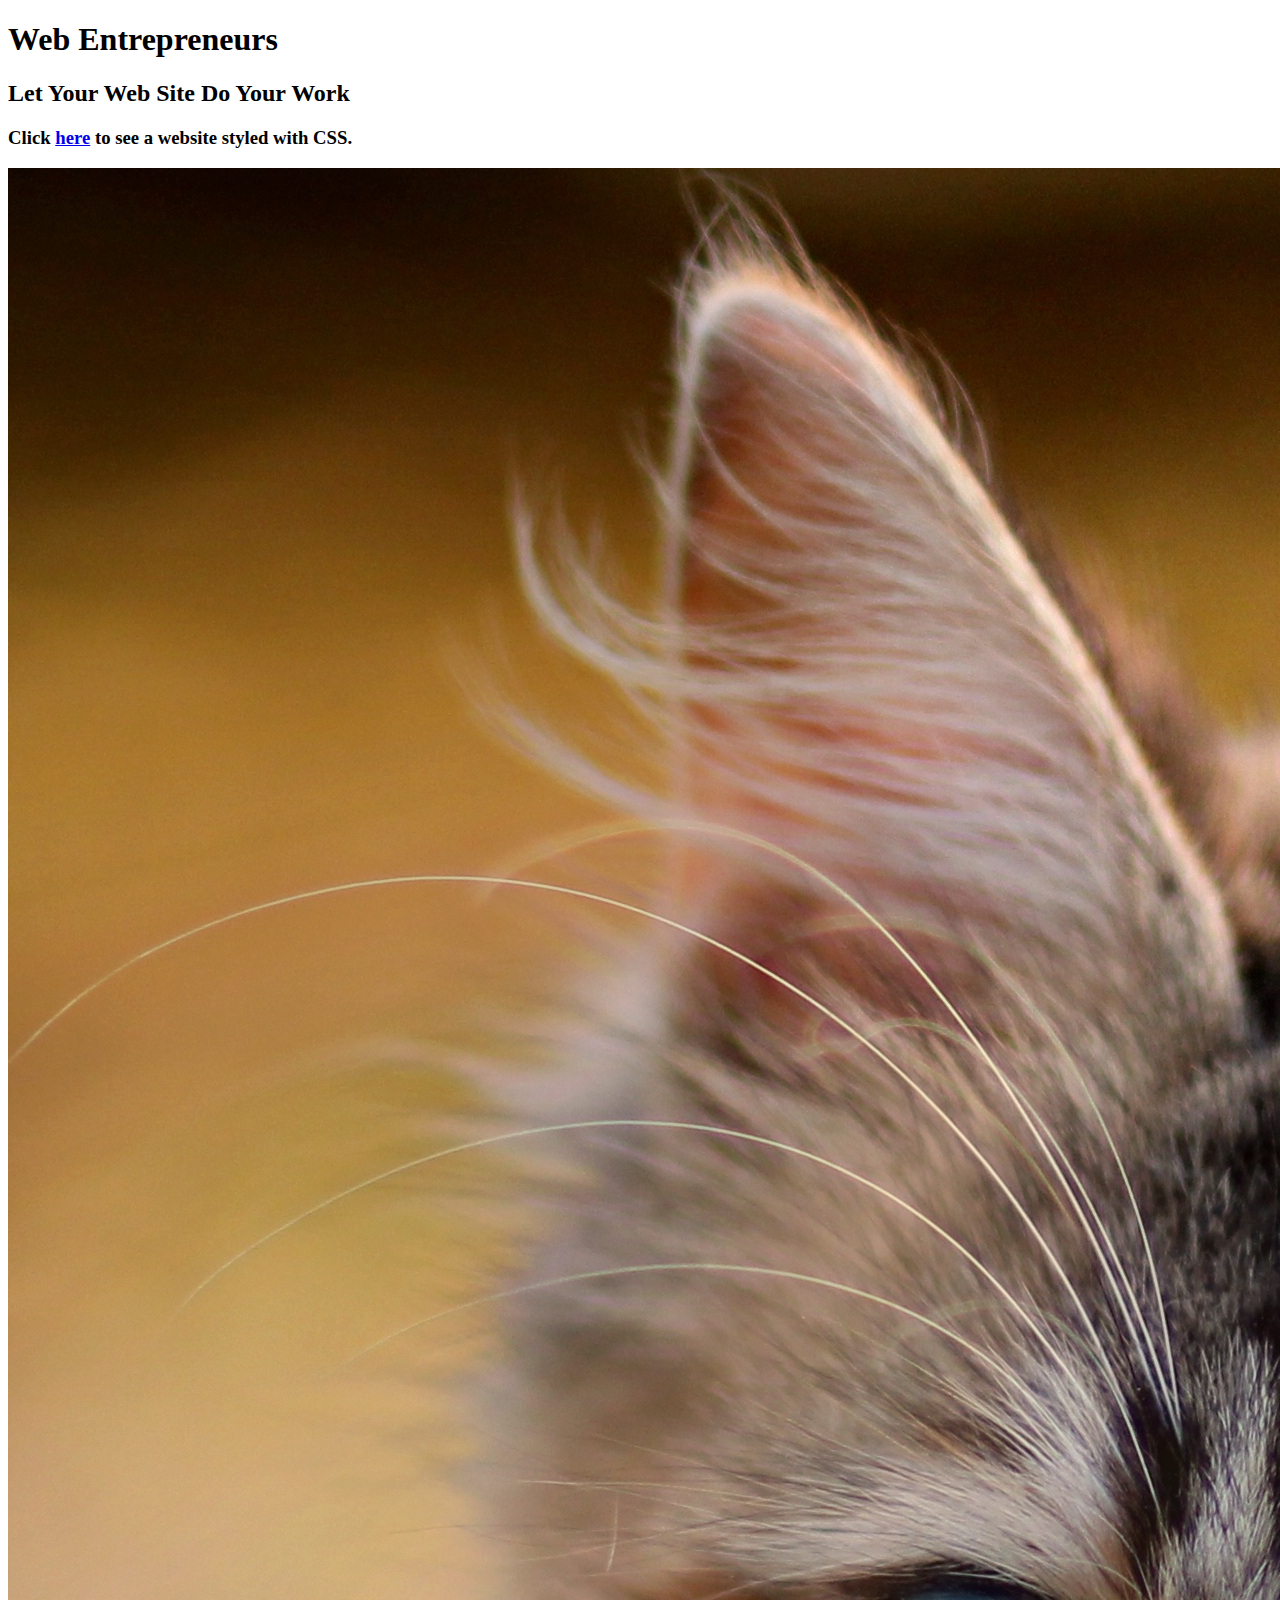
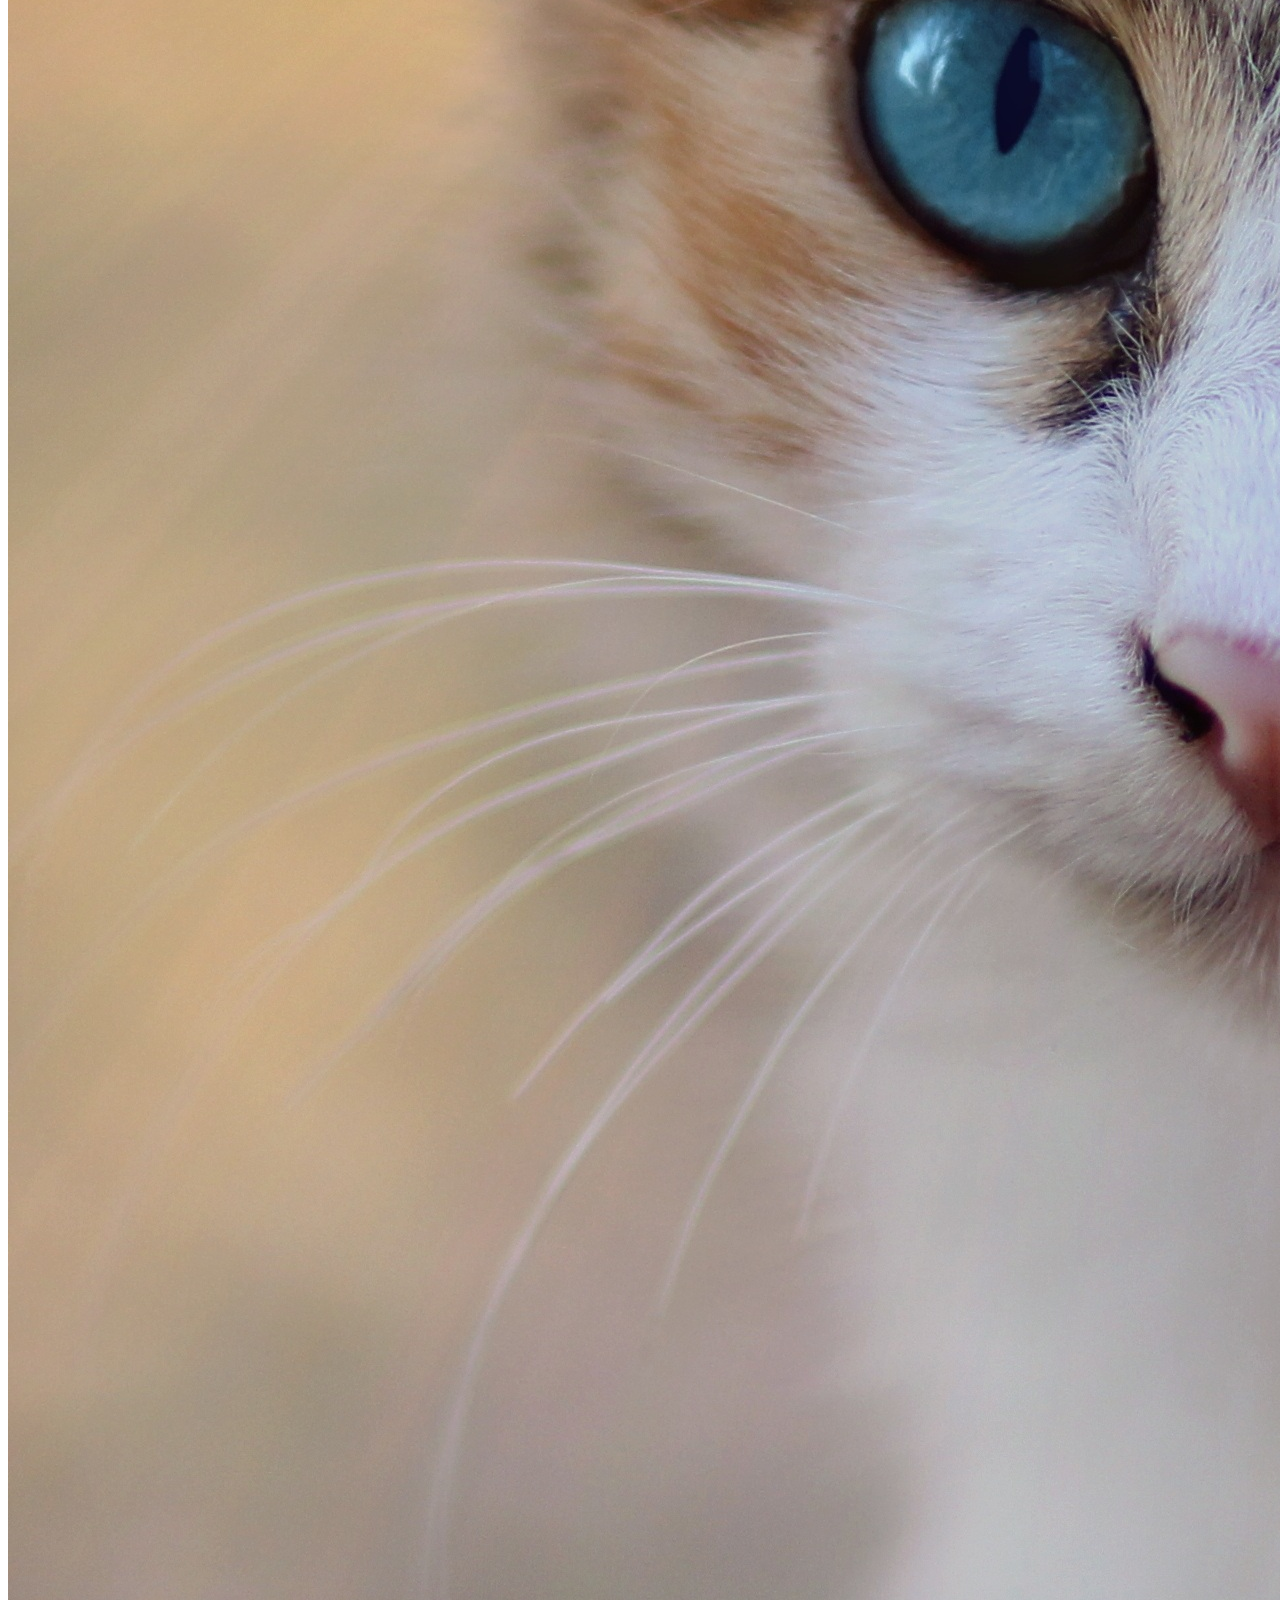
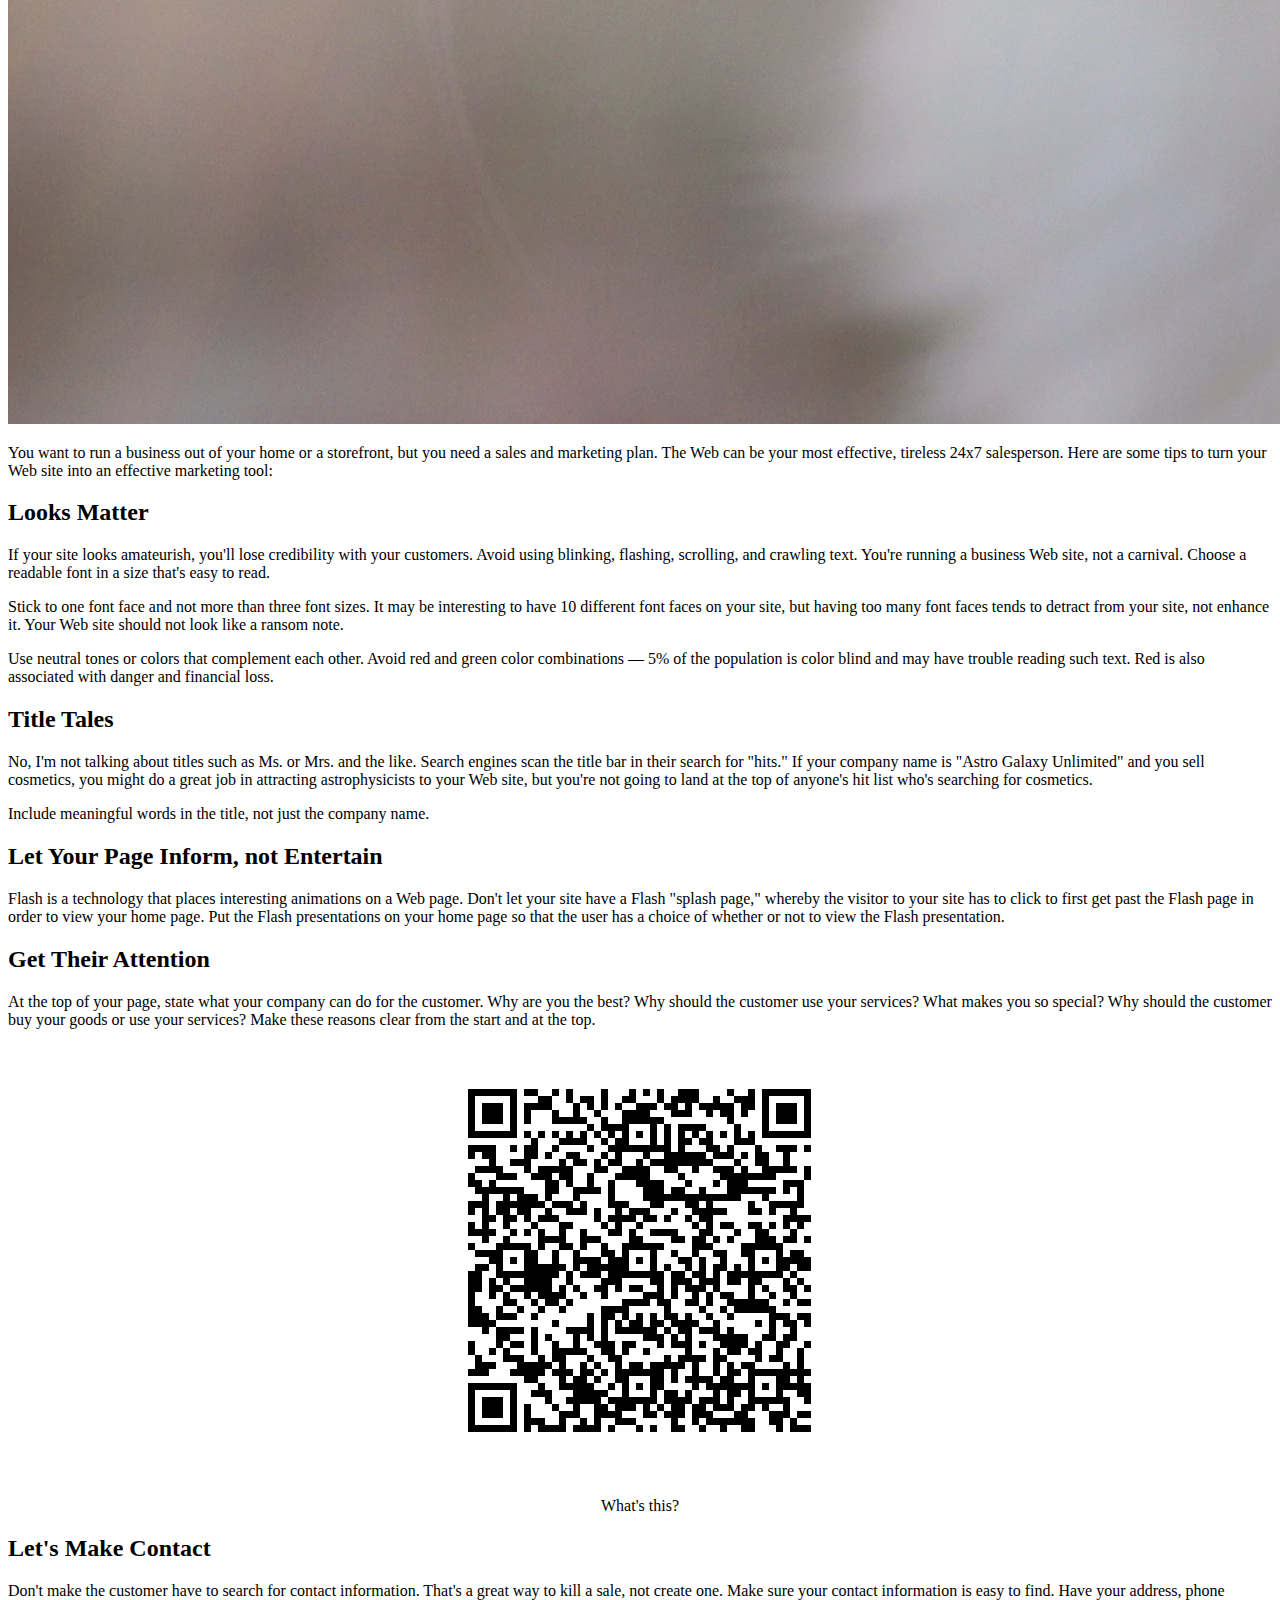
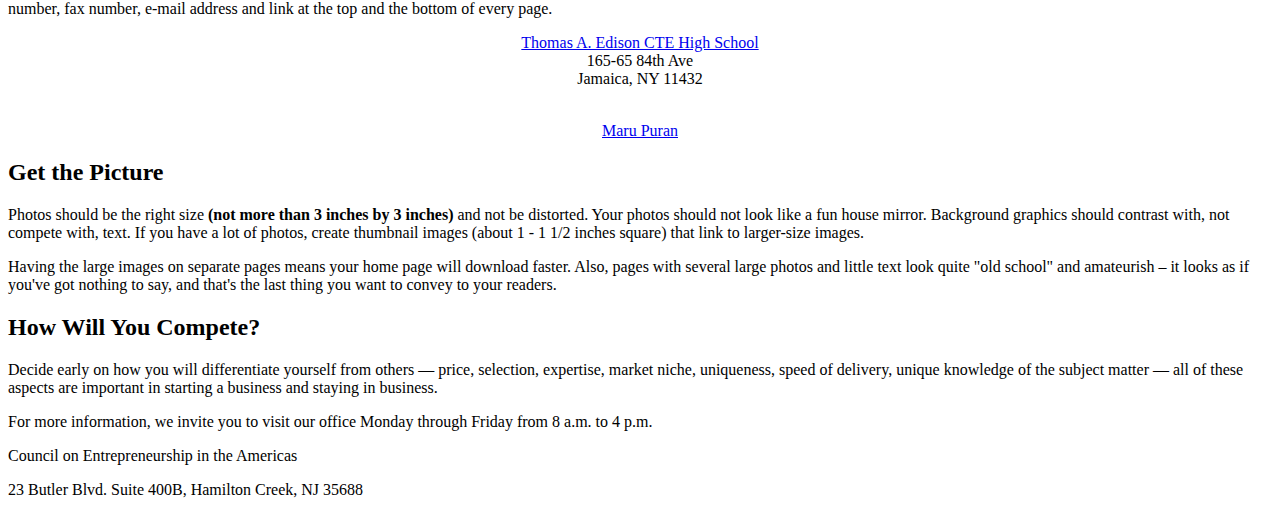
<file: index.html>
<!DOCTYPE html>

<head>
    <meta charset="UTF-8">
    <meta name="viewport" content="width=device-width, initial-scale=1.0">
    <title>Web Entrepreneurs</title>
</head>
<body>
    <div id="container">
        <header id="header">
            <h1>Web Entrepreneurs</h1>
            <h2>Let Your Web Site Do Your Work</h2>
            <h3>Click <a href="no.html">here</a> to see a website styled with CSS.</h3>
          <img src="cat.jpeg" id="cat">
            <p>
                You want to run a business out of your home or a storefront, but you need a sales and marketing plan. The Web can be your most effective, tireless 24x7 salesperson. Here are some tips to turn your Web site into an effective marketing tool:
            </p>
        </header>

        <div id="grid-container">
            <section id="looks-matter" class="section-box yellow">
                <h2>Looks Matter</h2>
                <p>
                    If your site looks amateurish, you'll lose credibility with your customers. Avoid using blinking, flashing, scrolling, and crawling text. You're running a business Web site, not a carnival. Choose a readable font in a size that's easy to read.
                </p>
                <p>
                    Stick to one font face and not more than three font sizes. It may be interesting to have 10 different font faces on your site, but having too many font faces tends to detract from your site, not enhance it. Your Web site should not look like a ransom note.
                </p>
                <p>
                    Use neutral tones or colors that complement each other. Avoid red and green color combinations — 5% of the population is color blind and may have trouble reading such text. Red is also associated with danger and financial loss.
                </p>
            </section>

          
            <section id="title-tales" class="section-box">
                <h2>Title Tales</h2>
                <p>
                    No, I'm not talking about titles such as Ms. or Mrs. and the like. Search engines scan the title bar in their search for "hits." If your company name is "Astro Galaxy Unlimited" and you sell cosmetics, you might do a great job in attracting astrophysicists to your Web site, but you're not going to land at the top of anyone's hit list who's searching for cosmetics.
                </p>
                <p>
                    Include meaningful words in the title, not just the company name.
                </p>
            </section>

          
            <section id="inform" class="section-box">
                <h2>Let Your Page Inform, not Entertain</h2>
                <p>
                    Flash is a technology that places interesting animations on a Web page. Don't let your site have a Flash "splash page," whereby the visitor to your site has to click to first get past the Flash page in order to view your home page. Put the Flash presentations on your home page so that the user has a choice of whether or not to view the Flash presentation.
                </p>
            </section>

         
            <div id="three-column-container">
              
                <section id="attention" class="section-box yellow">
                    <h2>Get Their Attention</h2>
                    <p>
                        At the top of your page, state what your company can do for the customer. Why are you the best? Why should the customer use your services? What makes you so special? Why should the customer buy your goods or use your services? Make these reasons clear from the start and at the top.
                      <br>
                      <center>
                        <img src="scanner.png">
                        <br>
<p>What's this?</p>
                      </center>
                      
                    </p>
                </section>

              
                <section id="contact" class="section-box yellow">
                    <h2>Let's Make Contact</h2>
                    <p>
                        Don't make the customer have to search for contact information. That's a great way to kill a sale, not create one. Make sure your contact information is easy to find. Have your address, phone number, fax number, e-mail address and link at the top and the bottom of every page.
                      <center>
                        <a href="https://www.taehs.org/">Thomas A. Edison CTE High School</a><br>165-65 84th Ave<br>Jamaica, NY 11432<br><br><p><a href="https://mpur6520.github.io/Final-Portfolio/">Maru Puran</a></p>
                      </center>
                    </p>
                </section>

              
                <section id="picture" class="section-box yellow">
                    <h2>Get the Picture</h2>
                    <p>
                        Photos should be the right size <b>(not more than 3 inches by 3 inches)</b> and not be distorted. Your photos should not look like a fun house mirror. Background graphics should contrast with, not compete with, text. If you have a lot of photos, create thumbnail images (about 1 - 1 1/2 inches square) that link to larger-size images.
                    </p>
                    <p>
                        Having the large images on separate pages means your home page will download faster. Also, pages with several large photos and little text look quite "old school" and amateurish – it looks as if you've got nothing to say, and that's the last thing you want to convey to your readers.
                    </p>
                </section>
            </div>

            <section id="compete" class="section-box green">
                <h2>How Will You Compete?</h2>
                <p>
                    Decide early on how you will differentiate yourself from others — price, selection, expertise, market niche, uniqueness, speed of delivery, unique knowledge of the subject matter — all of these aspects are important in starting a business and staying in business.
                </p>
                <p>
                    For more information, we invite you to visit our office Monday through Friday from 8 a.m. to 4 p.m.
                </p>
            </section>
        </div>

        <footer id="footer">
            <p>Council on Entrepreneurship in the Americas</p>
            <p>23 Butler Blvd. Suite 400B, Hamilton Creek, NJ 35688</p>
        </footer>
    </div>
</body>
</html>
</file>
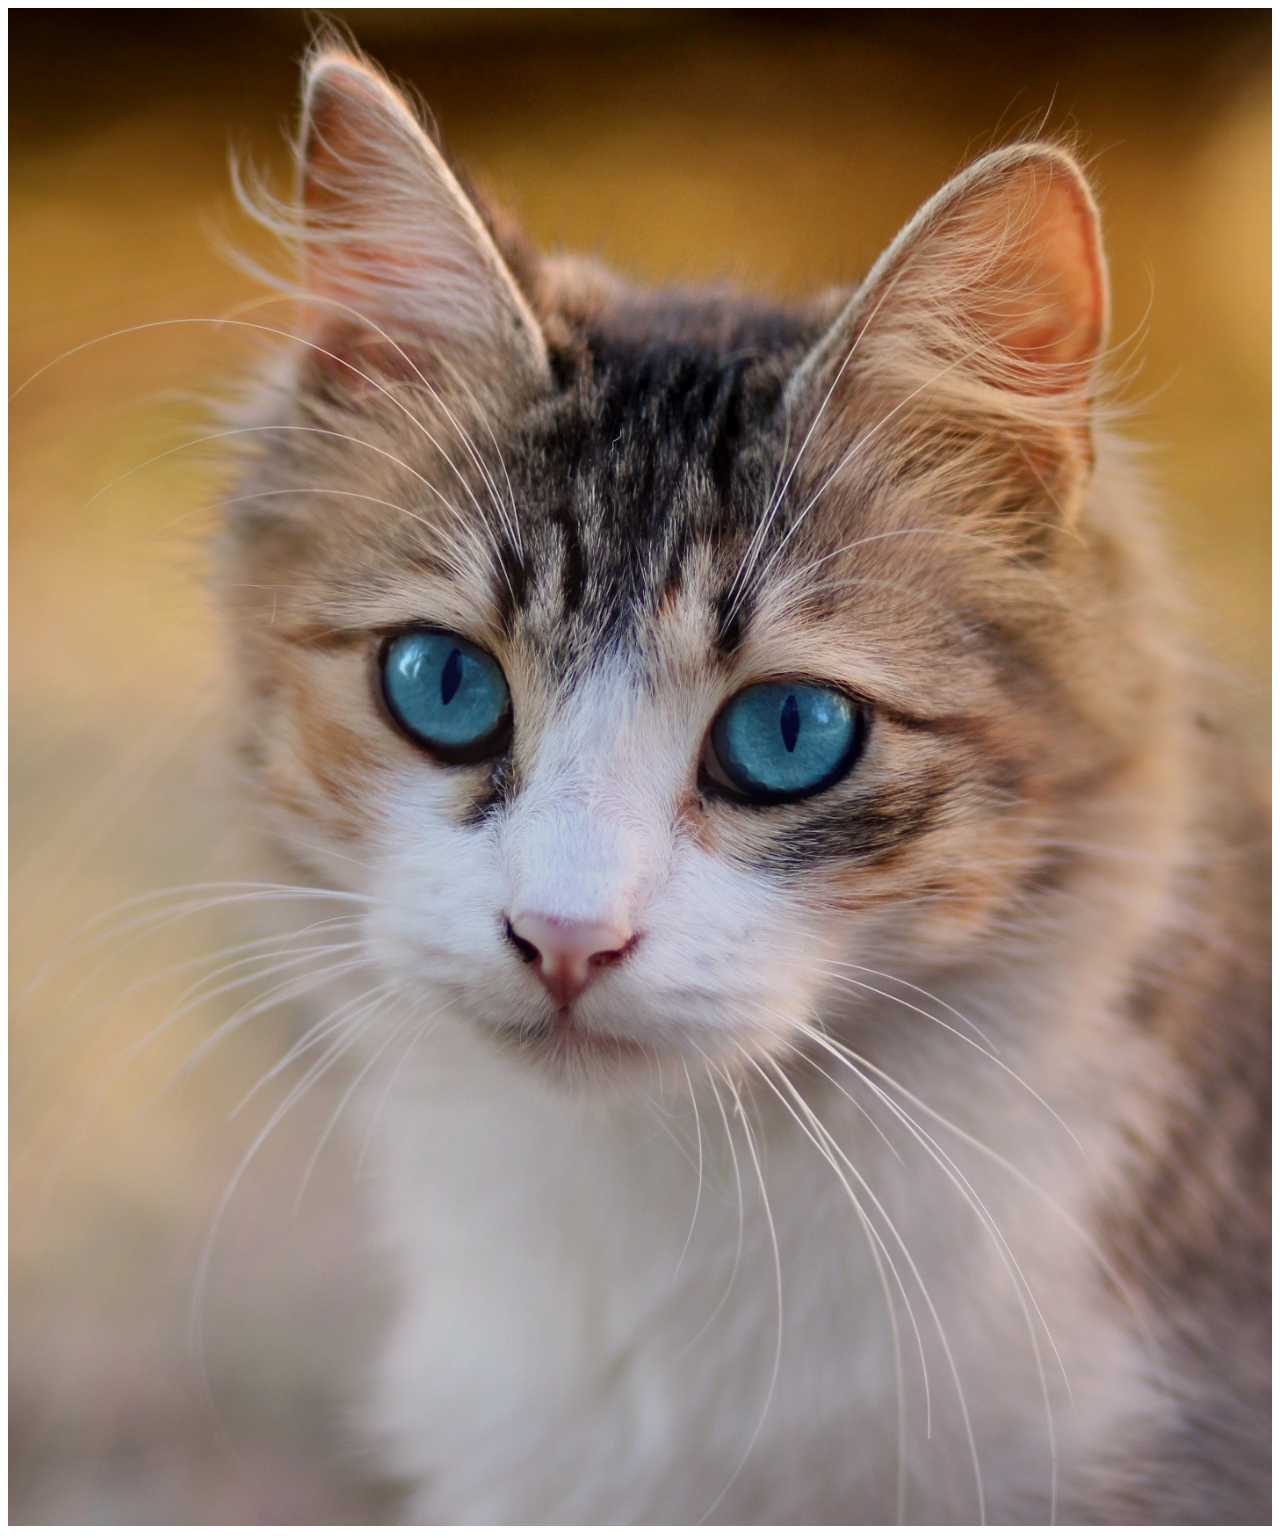
<file: cat.html>
<!DOCTYPE html>

<head>
    <meta charset="UTF-8">
    <meta name="viewport" content="width=device-width, initial-scale=1.0">
    <title>CAT!!!</title>
    <link rel="stylesheet" href="style.css"> 
</head>
<body>
    <img src="cat.jpeg" id="bigcat">
</html>
</file>
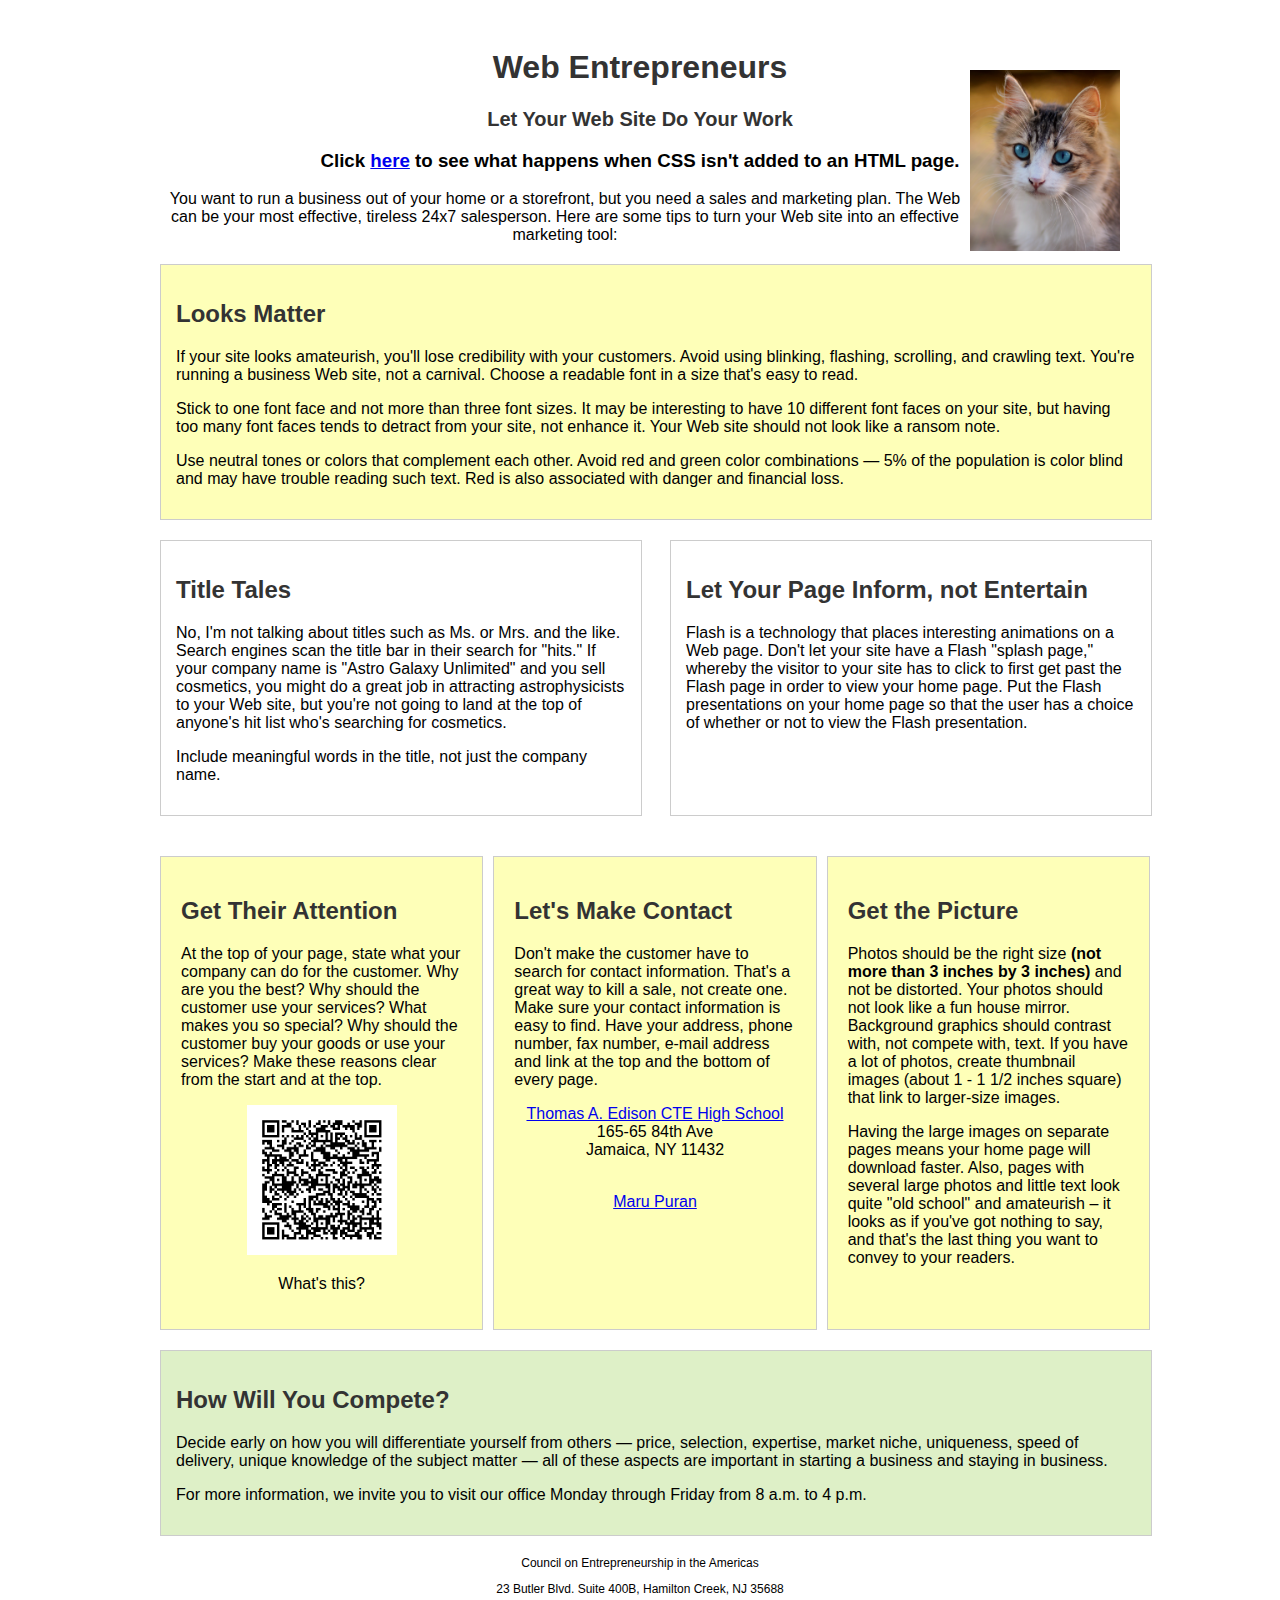
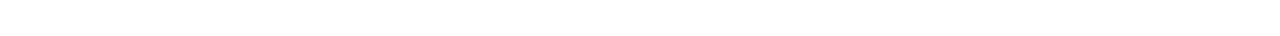
<file: no.html>
<!DOCTYPE html>

<head>
    <meta charset="UTF-8">
    <meta name="viewport" content="width=device-width, initial-scale=1.0">
    <title>Web Entrepreneurs</title>
    <link rel="stylesheet" href="style.css"> 
</head>
<body>
    <div id="container">
        <header id="header">
            <h1>Web Entrepreneurs</h1>
            <h2>Let Your Web Site Do Your Work</h2>
            <h3>Click <a href="index.html">here</a> to see what happens when CSS isn't added to an HTML page.</h3>
          <a href="cat.html" target="_blank"><img src="cat.jpeg" id="cat"></a>
            <p>
                You want to run a business out of your home or a storefront, but you need a sales and marketing plan. The Web can be your most effective, tireless 24x7 salesperson. Here are some tips to turn your Web site into an effective marketing tool:
            </p>
        </header>

        <div id="grid-container">
            <section id="looks-matter" class="section-box yellow">
                <h2>Looks Matter</h2>
                <p>
                    If your site looks amateurish, you'll lose credibility with your customers. Avoid using blinking, flashing, scrolling, and crawling text. You're running a business Web site, not a carnival. Choose a readable font in a size that's easy to read.
                </p>
                <p>
                    Stick to one font face and not more than three font sizes. It may be interesting to have 10 different font faces on your site, but having too many font faces tends to detract from your site, not enhance it. Your Web site should not look like a ransom note.
                </p>
                <p>
                    Use neutral tones or colors that complement each other. Avoid red and green color combinations — 5% of the population is color blind and may have trouble reading such text. Red is also associated with danger and financial loss.
                </p>
            </section>

          
            <section id="title-tales" class="section-box">
                <h2>Title Tales</h2>
                <p>
                    No, I'm not talking about titles such as Ms. or Mrs. and the like. Search engines scan the title bar in their search for "hits." If your company name is "Astro Galaxy Unlimited" and you sell cosmetics, you might do a great job in attracting astrophysicists to your Web site, but you're not going to land at the top of anyone's hit list who's searching for cosmetics.
                </p>
                <p>
                    Include meaningful words in the title, not just the company name.
                </p>
            </section>

          
            <section id="inform" class="section-box">
                <h2>Let Your Page Inform, not Entertain</h2>
                <p>
                    Flash is a technology that places interesting animations on a Web page. Don't let your site have a Flash "splash page," whereby the visitor to your site has to click to first get past the Flash page in order to view your home page. Put the Flash presentations on your home page so that the user has a choice of whether or not to view the Flash presentation.
                </p>
            </section>

         
            <div id="three-column-container">
              
                <section id="attention" class="section-box yellow">
                    <h2>Get Their Attention</h2>
                    <p>
                        At the top of your page, state what your company can do for the customer. Why are you the best? Why should the customer use your services? What makes you so special? Why should the customer buy your goods or use your services? Make these reasons clear from the start and at the top.
                      <br>
                      <center>
                        <img src="scanner.png">
                        <br>
<p>What's this?</p>
                      </center>
                      
                    </p>
                </section>

              
                <section id="contact" class="section-box yellow">
                    <h2>Let's Make Contact</h2>
                    <p>
                        Don't make the customer have to search for contact information. That's a great way to kill a sale, not create one. Make sure your contact information is easy to find. Have your address, phone number, fax number, e-mail address and link at the top and the bottom of every page.
                      <center>
                        <a href="https://www.taehs.org/" target="_blank">Thomas A. Edison CTE High School</a><br>165-65 84th Ave<br>Jamaica, NY 11432<br><br><p><a href="https://mpur6520.github.io/Final-Portfolio/" target="_blank">Maru Puran</a></p>
                      </center>
                    </p>
                </section>

              
                <section id="picture" class="section-box yellow">
                    <h2>Get the Picture</h2>
                    <p>
                        Photos should be the right size <b>(not more than 3 inches by 3 inches)</b> and not be distorted. Your photos should not look like a fun house mirror. Background graphics should contrast with, not compete with, text. If you have a lot of photos, create thumbnail images (about 1 - 1 1/2 inches square) that link to larger-size images.
                    </p>
                    <p>
                        Having the large images on separate pages means your home page will download faster. Also, pages with several large photos and little text look quite "old school" and amateurish – it looks as if you've got nothing to say, and that's the last thing you want to convey to your readers.
                    </p>
                </section>
            </div>

            <section id="compete" class="section-box green">
                <h2>How Will You Compete?</h2>
                <p>
                    Decide early on how you will differentiate yourself from others — price, selection, expertise, market niche, uniqueness, speed of delivery, unique knowledge of the subject matter — all of these aspects are important in starting a business and staying in business.
                </p>
                <p>
                    For more information, we invite you to visit our office Monday through Friday from 8 a.m. to 4 p.m.
                </p>
            </section>
        </div>

        <footer id="footer">
            <p>Council on Entrepreneurship in the Americas</p>
            <p>23 Butler Blvd. Suite 400B, Hamilton Creek, NJ 35688</p>
        </footer>
    </div>
</body>
</html>
</file>
<file: style.css>
#container {
    width: 960px;
    margin: 0 auto;
    padding: 20px;
    font-family: Arial, sans-serif;
}

img{
    width: 150px;
}
#header {
    text-align: center;
    margin-bottom: 20px;
}

#header h2 {
    font-size: 20px;
    color: #333;
}

#grid-container {
    display: grid;
    grid-template-columns: 1fr 1fr;
    gap: 20px;
}

#looks-matter, #compete {
    grid-column: span 2;
}

.section-box {
    border: 1px solid #ccc;
    padding: 15px;
    background-color: #fff;
}

.section-box.yellow {
    background-color: #feffb8;
}

.section-box.green {
    background-color: #def0c7; 
}

h1, h2 {
    color: #333;
}

#footer {
    text-align: center;
    margin-top: 20px;
    font-size: 12px;
}


#three-column-container {
    display: flex;
    justify-content: space-between;
    gap: 10px; 
    margin-top: 20px;
    width: 990px;
}

#three-column-container .section-box {
    flex: 1 1 32%; 
    padding: 20px; 
}

#title-tales{
    width: 450px;
}

#compete{
    width: 960px;
}

#inform{
    margin-left: -500px;
    width: 450px;
}

#looks-matter{
    width: 960px;

}

#cat{
    float: right;
    margin-top: -120px;
}

#bigcat{
    width: 100%;
    height: 80%;
}
</file>
